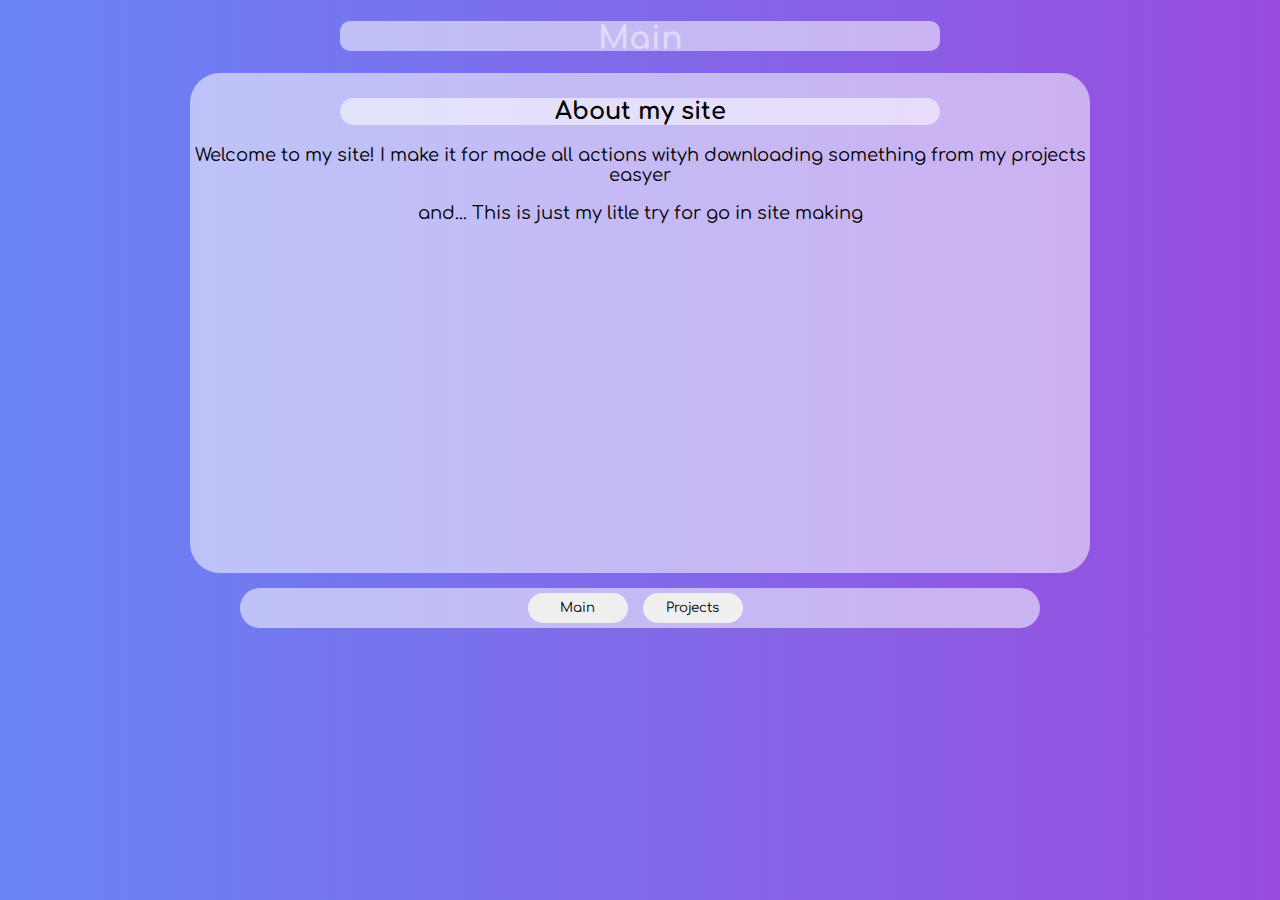
<file: index.html>
<!DOCTYPE html>
<html lang="en_us">
    <head>
        <meta charset="utf-8">
		<title>LazySite</title>
        <link rel="stylesheet" type="text/CSS" href="styles.css">
    </head>
    <body>
        <h1>Main</h1>
        <div id="mainPart">
            <div id="content">
            <h2>About my site</h2>
            <p>Welcome to my site! I make it for made all actions wityh downloading something from my projects easyer</p>
            <p>and... This is just my litle try for go in site making</p>
            </div>
        </div>
        <div id="navPart">
            <footer>
                <a href="index.html"><button>Main</button></a>  
                <a href="https://lazycat0.github.io/beta/projects/index.html"><button>Projects</button></a>  
            </footer>
        </div>
    </body>
</html>
</file>
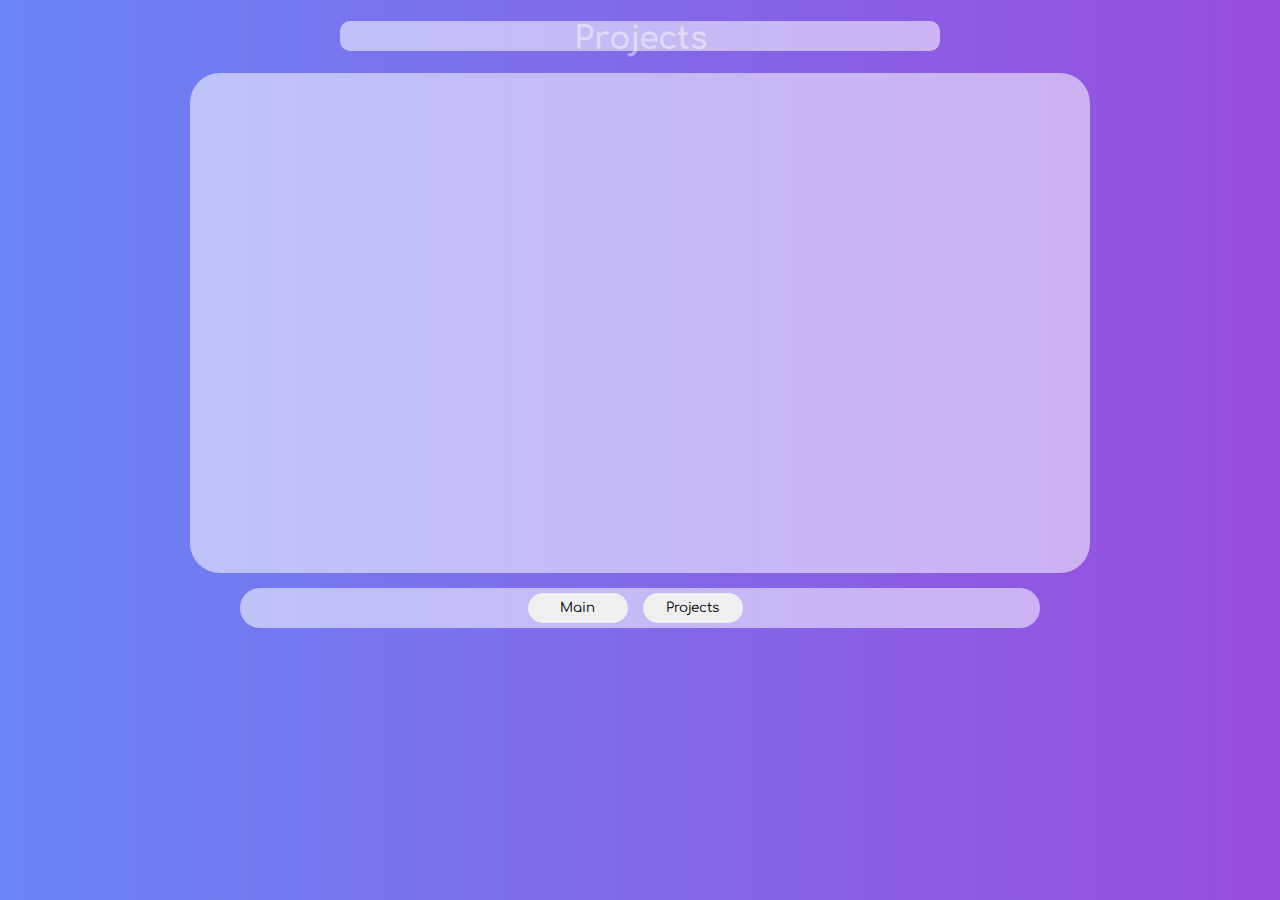
<file: projects/index.html>
<!DOCTYPE html>
<html lang="en_us">
        <head>
        <meta charset="utf-8">
		<title>LazySite | Projects</title>
        <link rel="stylesheet" type="text/CSS" href="/styles.css">
    </head>
    <body>
        <h1>Projects</h1>
        <div id="mainPart">
            <div id="content">
                
            </div>
        </div>
        <div id="navPart">
            <footer>
                <a href="index.html"><button>Main</button></a>  
                <a href="beta/projects/index.html"><button>Projects</button></a>  
            </footer>
        </div>
    </body>
</html>
</file>
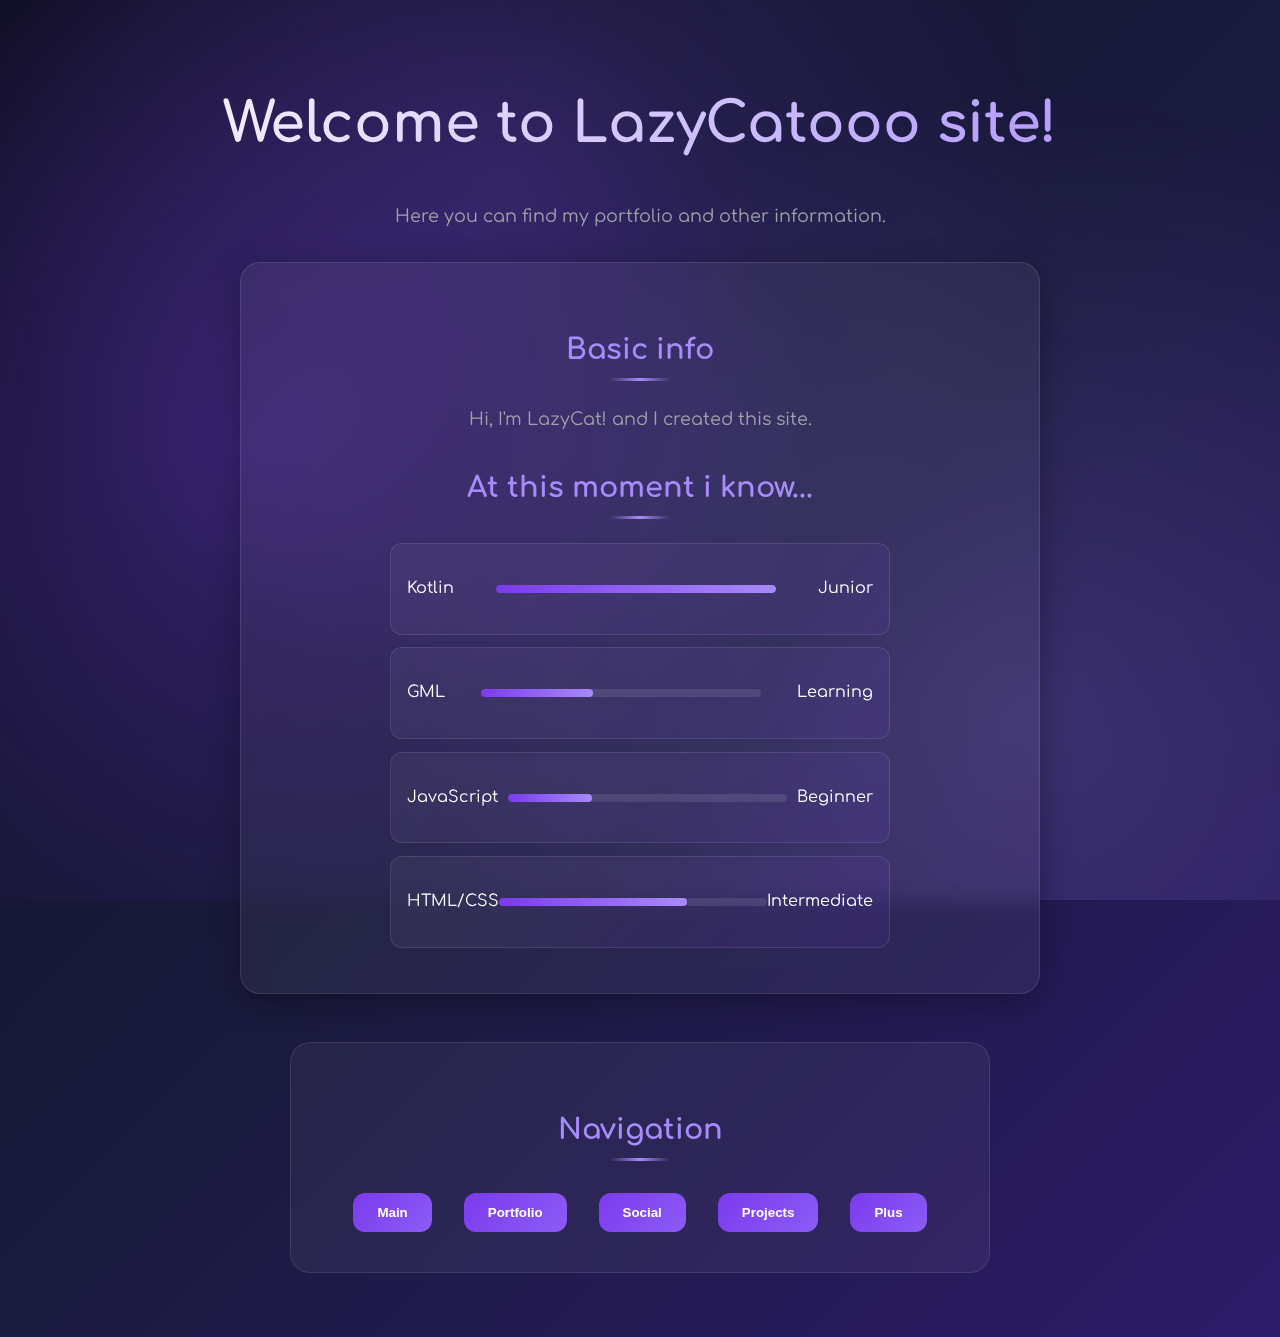
<file: notmydesigns/roker7003/index.html>
<!DOCTYPE html>
<html lang="en">
<head>
    <meta charset="utf-8">
    <meta name="viewport" content="width=device-width, initial-scale=1.0">
    <title>LazySite - Portfolio</title>
    <link rel="stylesheet" type="text/css" href="styles.css">
</head>
<body>
    <div class="container">
        <header>
            <h1 class="titleForPage">Welcome to LazyCatooo site!</h1>
            <p class="description">Here you can find my portfolio and other information.</p>
        </header>

        <main class="content-card">
            <h2 class="titleForPart">Basic info</h2>
            <p class="description">
                Hi, I'm LazyCat! and I created this site.
            </p>
            
            <h2 class="titleForPart">At this moment i know...</h2>
            <div class="skills-container">
                <div class="table_O_K">
                    <div class="skill-progress">
                        <span>Kotlin</span>
                        <div class="skill-bar">
                            <div class="skill-fill" style="width: 100%"></div>
                        </div>
                        <span>Junior</span>
                    </div>
                </div>
                <div class="table_O_K">
                    <div class="skill-progress">
                        <span>GML</span>
                        <div class="skill-bar">
                            <div class="skill-fill" style="width: 40%"></div>
                        </div>
                        <span>Learning</span>
                    </div>
                </div>
                <div class="table_O_K">
                    <div class="skill-progress">
                        <span>JavaScript</span>
                        <div class="skill-bar">
                            <div class="skill-fill" style="width: 30%"></div>
                        </div>
                        <span>Beginner</span>
                    </div>
                </div>
                <div class="table_O_K">
                    <div class="skill-progress">
                        <span>HTML/CSS</span>
                        <div class="skill-bar">
                            <div class="skill-fill" style="width: 70%"></div>
                        </div>
                        <span>Intermediate</span>
                    </div>
                </div>
            </div>
        </main>

        <nav class="navigation">
            <h2 class="titleForPart">Navigation</h2>
            <div class="nav-buttons">
                <a href="/index.html"><button>Main</button></a>
                <a href="/portfolio.html"><button>Portfolio</button></a>
                <a href="/social.html"><button>Social</button></a>
                <a href="/projects.html"><button>Projects</button></a>
                <a href="/plus.html"><button>Plus</button></a>
            </div>
        </nav>
    </div>
</body>
</html>
</file>
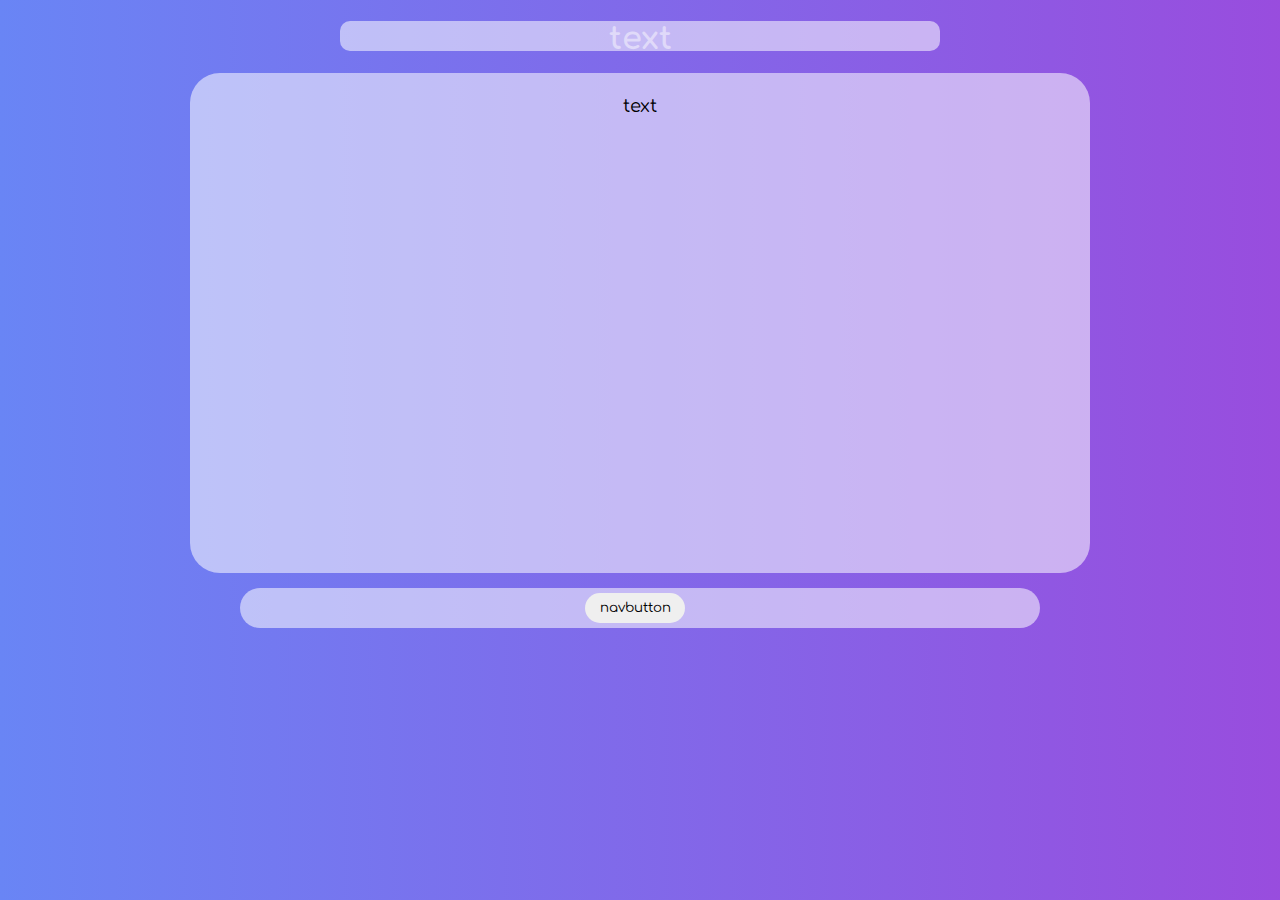
<file: example.html>
<!DOCTYPE html>
<html lang="en_us">
        <head>
        <meta charset="utf-8">
		<title>LazySite | example</title>
        <link rel="stylesheet" type="text/CSS" href="/styles.css">
    </head>
    <body>
        <h1>text</h1>
        <div id="mainPart">
            <div id="content">
                    <p>text</p>
            </div>
        </div>
        <div id="navPart">
            <footer>
                <a href="resourcelocation"><button>navbutton</button></a>  
            </footer>
        </div>
    </body>
</html>
</file>
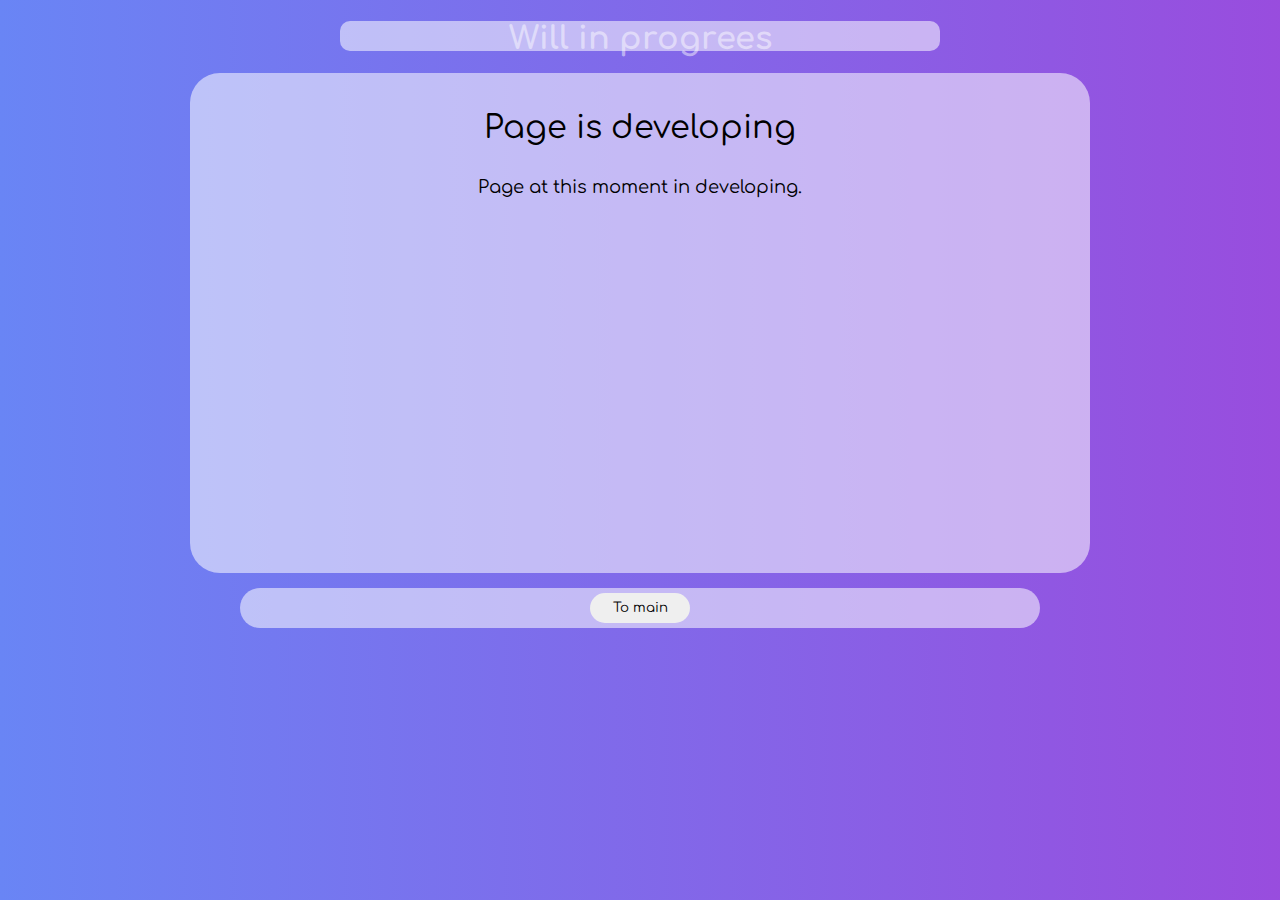
<file: wip.html>
<!DOCTYPE html>
<html lang="en_us">
        <head>
        <meta charset="utf-8">
		<title>LazySite | WIP</title>
        <link rel="stylesheet" type="text/CSS" href="styles.css">
    </head>
    <body>
        <h1>Will in progrees</h1>
        <div id="mainPart">
            <div id="content">
                    <p id="bigtext">Page is developing</p>
                    <p>Page at this moment in developing.</p>
            </div>
        </div>
        <div id="navPart">
            <footer>
                <a href="index.html"><button>To main</button></a>
            </footer>
        </div>
    </body>
</html>
</file>
<file: styles.css>
@font-face {
    font-family: "Comfortaa";
    src: url(/src/comfortaa.ttf);
}

*{
        font-family: Comfortaa;
        color: black;
        --background-color:  rgb(105, 133, 245), rgb(181, 43, 208);
}
html{
    background: linear-gradient(left, var(--background-color));
    background: -o-linear-gradient(left, var(--background-color));
    background: -moz-linear-gradient(left, var(--background-color));
    background: -webkit-linear-gradient(left, var(--background-color));
    background-size: 2048px, 4096px;
}
#mainPart{
    width: 900px;
    height: 500px;
    border-radius: 30px;
    background-color: rgba(255, 255, 255, 0.54);
    margin-left: auto;
    margin-right: auto;
    margin-top: 5px;
    z-index: 1;
    overflow-y: auto;
}
#content{
    width: auto;
    height: auto;
    border-radius: 30px;
    margin-left: auto;
    margin-right: auto;
    margin-top: 5px;
    z-index: 1;
    overflow-y: auto;
}
#navPart{
    width: 800px;
    height: 40px;
    border-radius: 20px;
    background-color: rgba(255, 255, 255, 0.54);
    margin-left: auto;
    margin-right: auto;
    margin-top: 15px;
    z-index: 2;
    text-align: center;
}
#bigtext{
    text-align: center;
    margin-left: auto;
    margin-right: auto;
    text-align: center;
    font-size: xx-large;
    z-index: 2;
}
button{
    width: 100px;
    height: 30px;
    border-radius: 20px;
    text-align: center;
    margin-left: auto;
    margin-right: auto;
    border: 0px, solid;
    margin-top: 5px;
}
h1{
    height: 30px;
    width: 600px;
    background-color: rgba(255, 255, 255, 0.54);
    color: rgba(255, 255, 255, 0.466);
    border-radius: 10px;
    text-align: center;
    margin-left: auto;
    margin-right: auto;
    z-index: 2;
}
h2{
    height: auto;
    width: 600px;
    background-color: rgba(255, 255, 255, 0.54);
    border-radius: 19cm;
    text-align: center;
    margin-left: auto;
    margin-right: auto;
    z-index: 2;
}
p{
    margin-left: auto;
    margin-right: auto;
    text-align: center;
    font-size: large;
}
</file>
<file: notmydesigns/roker7003/styles.css>
@font-face {
    font-family: "Comfortaa";
    src: url(/src/comfortaa.ttf);
}

:root {
    --primary-color: #7c3aed;
    --secondary-color: #a78bfa;
    --dark-bg: #0f0f23;
    --card-bg: rgba(255, 255, 255, 0.05);
    --text-primary: #ffffff;
    --text-secondary: #a1a1aa;
    --border-color: rgba(255, 255, 255, 0.1);
    --hover-color: #8b5cf6;
}

* {
    margin: 0;
    padding: 0;
    box-sizing: border-box;
}

body {
    font-family: 'Comfortaa', system-ui, -apple-system, sans-serif;
    background: linear-gradient(135deg, var(--dark-bg) 0%, #1a1a3e 50%, #2d1b69 100%);
    min-height: 100vh;
    color: var(--text-primary);
    line-height: 1.6;
    position: relative;
    overflow-x: hidden;
}

body::before {
    content: '';
    position: fixed;
    top: 0;
    left: 0;
    width: 100%;
    height: 100%;
    background-image: 
        radial-gradient(circle at 20% 50%, rgba(124, 58, 237, 0.3) 0%, transparent 50%),
        radial-gradient(circle at 80% 80%, rgba(167, 139, 250, 0.2) 0%, transparent 50%),
        radial-gradient(circle at 40% 20%, rgba(139, 92, 246, 0.2) 0%, transparent 50%);
    z-index: -1;
    animation: float 20s ease-in-out infinite;
}

@keyframes float {
    0%, 100% { transform: translateY(0) rotate(0deg); }
    33% { transform: translateY(-20px) rotate(1deg); }
    66% { transform: translateY(20px) rotate(-1deg); }
}

.container {
    max-width: 1200px;
    margin: 0 auto;
    padding: 2rem;
}

.titleForPage {
    font-size: clamp(2rem, 5vw, 3.5rem);
    font-weight: 700;
    text-align: center;
    margin: 3rem 0 2rem;
    background: linear-gradient(135deg, var(--text-primary), var(--secondary-color));
    -webkit-background-clip: text;
    -webkit-text-fill-color: transparent;
    background-clip: text;
    animation: fadeInUp 0.8s ease-out;
}

.titleForPart {
    font-size: 1.8rem;
    text-align: center;
    margin: 2rem 0 1.5rem;
    color: var(--secondary-color);
    position: relative;
    padding-bottom: 0.5rem;
    animation: fadeInUp 0.8s ease-out 0.2s both;
}

.titleForPart::after {
    content: '';
    position: absolute;
    bottom: 0;
    left: 50%;
    transform: translateX(-50%);
    width: 60px;
    height: 3px;
    background: linear-gradient(90deg, transparent, var(--secondary-color), transparent);
}

.content-card {
    background: var(--card-bg);
    backdrop-filter: blur(10px);
    border: 1px solid var(--border-color);
    border-radius: 20px;
    padding: 2rem;
    margin: 2rem auto;
    max-width: 800px;
    box-shadow: 0 8px 32px rgba(0, 0, 0, 0.3);
    animation: fadeInUp 0.8s ease-out 0.4s both;
}

.table_O_K {
    background: linear-gradient(135deg, var(--card-bg), rgba(124, 58, 237, 0.1));
    border: 1px solid var(--border-color);
    border-radius: 12px;
    padding: 1rem;
    margin: 0.8rem auto;
    max-width: 500px;
    text-align: center;
    transition: all 0.3s ease;
    position: relative;
    overflow: hidden;
}

.table_O_K::before {
    content: '';
    position: absolute;
    top: 0;
    left: -100%;
    width: 100%;
    height: 100%;
    background: linear-gradient(90deg, transparent, rgba(255, 255, 255, 0.1), transparent);
    transition: left 0.5s ease;
}

.table_O_K:hover::before {
    left: 100%;
}

.table_O_K:hover {
    transform: translateY(-3px);
    box-shadow: 0 5px 20px rgba(124, 58, 237, 0.3);
}

button {
    background: linear-gradient(135deg, var(--primary-color), var(--hover-color));
    color: white;
    border: none;
    padding: 12px 24px;
    border-radius: 12px;
    font-weight: 600;
    cursor: pointer;
    transition: all 0.3s ease;
    position: relative;
    overflow: hidden;
    margin: 0.5rem;
}

button::before {
    content: '';
    position: absolute;
    top: 0;
    left: -100%;
    width: 100%;
    height: 100%;
    background: rgba(255, 255, 255, 0.2);
    transition: left 0.5s ease;
}

button:hover::before {
    left: 100%;
}

button:hover {
    transform: translateY(-2px);
    box-shadow: 0 10px 30px rgba(124, 58, 237, 0.4);
}

#betterButton {
    width: 220px;
    height: 60px;
    font-size: 1.2rem;
    margin: 0.5rem;
    background: linear-gradient(135deg, var(--hover-color), var(--primary-color));
}

.navigation {
    background: var(--card-bg);
    backdrop-filter: blur(10px);
    border: 1px solid var(--border-color);
    border-radius: 20px;
    padding: 2rem;
    margin: 3rem auto 2rem;
    max-width: 700px;
    text-align: center;
}

.nav-buttons {
    display: flex;
    justify-content: center;
    flex-wrap: wrap;
    gap: 1rem;
    margin-top: 1rem;
}

footer {
    text-align: center;
    margin-top: 3rem;
    padding-top: 2rem;
    border-top: 1px solid var(--border-color);
}

address {
    color: var(--text-secondary);
    font-style: normal;
    margin-top: 1rem;
}

@keyframes fadeInUp {
    from {
        opacity: 0;
        transform: translateY(30px);
    }
    to {
        opacity: 1;
        transform: translateY(0);
    }
}

@media (max-width: 768px) {
    .container {
        padding: 1rem;
    }
    
    .titleForPage {
        font-size: 2rem;
    }
    
    .nav-buttons {
        flex-direction: column;
        align-items: center;
    }
    
    button {
        width: 100%;
        max-width: 300px;
    }
    
    #betterButton {
        width: 100%;
        max-width: 300px;
    }
}

.description {
    color: var(--text-secondary);
    text-align: center;
    margin: 1rem 0;
    font-size: 1.1rem;
}

a {
    text-decoration: none;
}

.skill-progress {
    display: flex;
    align-items: center;
    justify-content: space-between;
    margin: 1rem 0;
}

.skill-bar {
    width: 60%;
    height: 8px;
    background: rgba(255, 255, 255, 0.1);
    border-radius: 10px;
    overflow: hidden;
    position: relative;
}

.skill-fill {
    height: 100%;
    background: linear-gradient(90deg, var(--primary-color), var(--secondary-color));
    border-radius: 10px;
    transition: width 1s ease;
}
</file>
